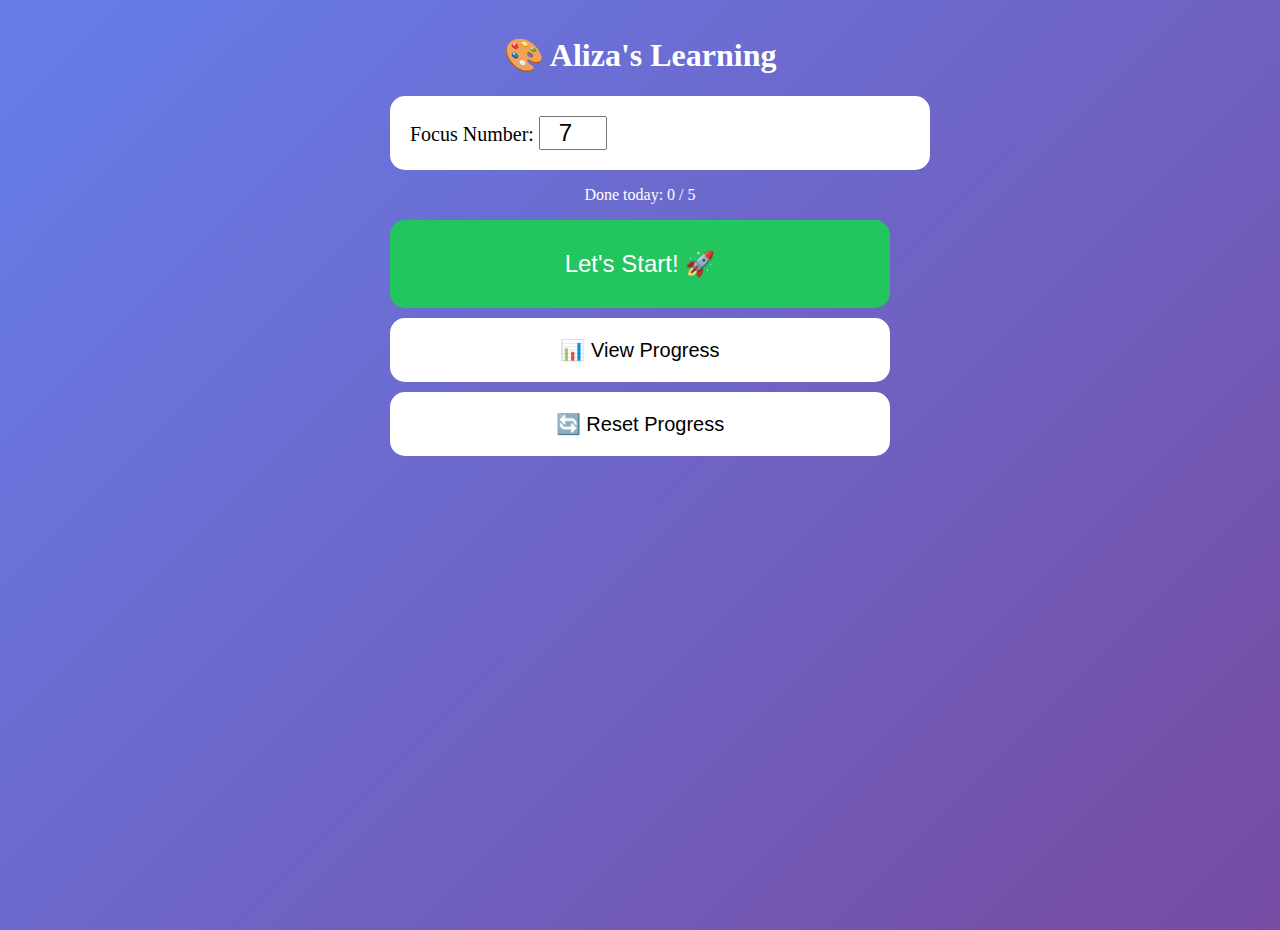
<file: learning_app.html>
<!DOCTYPE html>
<html>
<head>
    <meta charset="UTF-8">
    <meta name="viewport" content="width=device-width, initial-scale=1.0">
    <title>Aliza's Learning App</title>
    <style>
        body { font-family: Comic Sans MS, cursive; margin: 0; padding: 15px; background: linear-gradient(135deg, #667eea, #764ba2); min-height: 100vh; }
        .container { max-width: 500px; margin: 0 auto; }
        h1 { text-align: center; color: white; }
        .btn { display: block; width: 100%; padding: 20px; margin: 10px 0; font-size: 20px; border: none; border-radius: 15px; background: white; cursor: pointer; }
        .card { background: white; border-radius: 15px; padding: 20px; margin-top: 15px; }
        .title { font-size: 28px; color: #FF6B35; text-align: center; margin-bottom: 15px; text-shadow: 1px 0 0 black, -1px 0 0 black, 0 1px 0 black, 0 -1px 0 black; }
        .inst { text-align: center; color: #666; margin-bottom: 15px; }
        .problem { display: flex; align-items: center; justify-content: center; gap: 10px; padding: 15px; font-size: 32px; font-weight: bold; border-bottom: 1px solid #eee; }
        .problem.active { background: #fffbeb; border-radius: 10px; }
        .problem.solved { opacity: 0.5; }
        .answer-box { min-width: 50px; height: 50px; background: #f0f0f0; border: 3px solid #999; border-radius: 10px; display: flex; align-items: center; justify-content: center; }
        .keypad { display: grid; grid-template-columns: repeat(5, 1fr); gap: 8px; margin-top: 20px; }
        .key { height: 55px; font-size: 24px; font-weight: bold; border: none; border-radius: 10px; background: #4169E1; color: white; cursor: pointer; }
        .key.red { background: #ef4444; }
        .key.green { background: #22c55e; }
        .key.big { width: 70px; height: 70px; font-size: 32px; }
        .score { text-align: center; font-size: 24px; margin-top: 15px; }
        .back { background: #ff6b6b; color: white; padding: 10px 20px; border: none; border-radius: 10px; font-size: 18px; margin-bottom: 15px; cursor: pointer; }
        .celeb { text-align: center; font-size: 36px; color: #22c55e; margin-top: 20px; }
        .hidden { display: none; }
        .row { display: flex; align-items: center; justify-content: center; gap: 10px; padding: 10px; border-bottom: 1px solid #ddd; }
        .circle { width: 45px; height: 45px; border-radius: 50%; }
        .drop { width: 45px; height: 45px; border-radius: 50%; border: 3px dashed #999; }
        .drop.correct { border: 3px solid #22c55e; }
        .palette { display: flex; justify-content: center; gap: 15px; margin-top: 15px; }
        .pal { width: 55px; height: 55px; border-radius: 50%; cursor: pointer; }
        .prob { border: 2px solid black; padding: 15px; margin: 8px 0; border-radius: 10px; background: white; display: flex; justify-content: space-between; align-items: center; }
        .ansbox { display: inline-block; width: 50px; height: 50px; border: 3px solid #333; border-radius: 10px; background: #f0f0f0; text-align: center; line-height: 50px; font-size: 32px; font-weight: bold; cursor: pointer; }
        .overlay { display: none; position: fixed; top: 0; left: 0; width: 100%; height: 100%; background: rgba(0,0,0,0.5); z-index: 100; }
        .popup { display: none; position: fixed; bottom: 20px; left: 50%; transform: translateX(-50%); background: white; padding: 20px; border-radius: 15px; z-index: 101; }
        .bigword { font-size: 120px; font-weight: bold; text-align: center; padding: 40px; color: #333; background: white; border-radius: 20px; margin: 20px; font-family: 'Arial Rounded MT Bold', Arial, sans-serif; }
        .btn.green { background: #22c55e; color: white; }
        .trace-container { position: relative; height: 300px; background: white; border-radius: 15px; }
        .trace-letter { position: absolute; width: 100%; text-align: center; font-size: 250px; color: #ddd; line-height: 300px; pointer-events: none; font-family: 'Arial Rounded MT Bold', Arial, sans-serif; }
        .trace-canvas { position: absolute; top: 0; left: 0; width: 100%; height: 100%; border-radius: 15px; touch-action: none; }
        @keyframes shake { 0%, 100% { transform: translateX(0); } 25% { transform: translateX(-10px); } 75% { transform: translateX(10px); } }
    </style>
</head>
<body>
<div class="container" id="app"></div>
<script>
// ============ CONFIGURATION ============
const CONFIG = {
    focusNumber: parseInt(localStorage.getItem('focusNumber')) || 7,
    colors: {pink:'#FF1493', orange:'#FF6600', green:'#00CC66', blue:'#0099FF'},
    categories: {
        animals: ['🐱','🐶','🐰','🐻','🐸','🐷','🐮','🦁','🐯','🐨'],
        fruits: ['🍎','🍊','🍇','🍓','🍌','🍉','🍑','🍒','🥝','🍋'],
        vegetables: ['🥕','🥦','🌽','🥒','🍆','🥬','🧅','🧄','🥔','🍅'],
        vehicles: ['🚗','🚌','🚁','🚂','🚀','🚲','🛵','🚒','✈️','🚢'],
        electronics: ['📱','💻','🖥️','📺','🎮','⌚','📷','🎧','🖨️','💡'],
        furniture: ['🛋️','🪑','🛏️','🚪','🪞','🖼️','🧸','🛁','🚿','🪴'],
        shoes: ['👟','👠','👢','👡','🥾','👞','🩴','⛸️','🛼','🎿'],
        clothes: ['👕','👖','👗','👔','🧥','👙','🩳','🧦','🧣','👒'],
        food: ['🍕','🍔','🍦','🍩','🧁','🍪','🌮','🍟','🥤','🍿'],
        dessert: ['🍰','🎂','🧁','🍫','🍬','🍭','🍡','🥧','🍮','🍨'],
        sky: ['⭐','🌙','☀️','🌈','☁️','⚡','🌟','💫','🌤️','🌸'],
        school: ['✏️','📚','🖍️','📏','✂️','🎒','📝','🖊️','📐','🎨'],
        sports: ['⚽','🏀','🎾','🏈','⚾','🏐','🎱','🏓','🥊','🏋️'],
        weather: ['🌧️','❄️','🌪️','🌊','🔥','💨','🌡️','☔','⛄','🌻'],
        insects: ['🦋','🐝','🐞','🐛','🦗','🐜','🪲','🦟','🪳','🕷️'],
        ocean: ['🐟','🐠','🦈','🐙','🦑','🦀','🐚','🐳','🦭','🪸'],
        birds: ['🐦','🦅','🦆','🦉','🐧','🦜','🕊️','🦢','🦩','🐔'],
        flowers: ['🌸','🌷','🌹','🌺','🌻','💐','🌼','🪻','🪷','🌱'],
        tools: ['🔨','🪛','🔧','🪚','🛠️','⚙️','🔩','📎','🧲','🪜'],
        music: ['🎵','🎸','🎹','🥁','🎺','🎷','🎻','🪘','🎤','🎼'],
        kitchen: ['🍳','🥄','🍴','🔪','🥣','🫖','☕','🍶','🧂','🥡'],
        space: ['🚀','🛸','👽','🌍','🪐','☄️','🌕','👨‍🚀','🛰️','🔭'],
        farm: ['🐄','🐖','🐑','🐓','🐴','🦃','🥚','🌾','🚜','🐐'],
        faces: ['😀','😂','😍','😎','🥳','😴','🤔','😱','🤗','🥰'],
        hands: ['👍','👏','🙌','👋','✌️','🤞','👊','🤝','💪','🖐️']},
    twoLetterWords: ['IN','AT','ON','OF','SO','TO','GO','UP','ME','IT'],
    threeLetterWords: ['CAT','DOG','SUN','BIG','RED','RUN','SIT','HAT','PEN','CUP'],
    traceUppercase: ['A','B','C','D','E'],
    traceLowercase: ['a','b','c','d','e'],
    traceNumbers: ['1','2','3','4','5','6','7']
};

let currentAnswers = [];

// ============ HELPER FUNCTIONS ============
function generateAdditionProblems(target) {
    const problems = [];
    for (let a = 0; a <= target; a++) {
        problems.push([a, target - a, target]);
    }
    return problems;
}

function generateCountingProblems(maxNum) {
    const catNames = Object.keys(CONFIG.categories);
    const problems = [];
    for (let i = 0; i < 5; i++) {
        const cat = catNames[Math.floor(Math.random() * catNames.length)];
        const emoji = CONFIG.categories[cat][Math.floor(Math.random() * CONFIG.categories[cat].length)];
        const count = Math.floor(Math.random() * maxNum) + 1;
        problems.push([count, emoji.repeat(count)]);
    }
    return problems;
}


function generateMatchPairs(maxNum) {
    const catNames = Object.keys(CONFIG.categories);
    const pairs = [];
    for (let i = 1; i <= CONFIG.focusNumber && i <= 5; i++) {
        const cat = catNames[Math.floor(Math.random() * catNames.length)];
        const emoji = CONFIG.categories[cat][Math.floor(Math.random() * CONFIG.categories[cat].length)];
        pairs.push([i, emoji.repeat(i)]);
    }
    return pairs;
}


function generateMoreLessProblems(focusNum) {
    const problems = [];
    const catNames = Object.keys(CONFIG.categories);
    const cat = catNames[Math.floor(Math.random() * catNames.length)];
    const emoji = CONFIG.categories[cat][Math.floor(Math.random() * CONFIG.categories[cat].length)];

    const otherNums = [1, 2, 3, 4, 5].filter(n => n !== focusNum);
    otherNums.forEach(n => {
        const askMore = Math.random() > 0.5;
        const focusEmojis = emoji.repeat(focusNum);
        const otherEmojis = emoji.repeat(n);
        if (Math.random() > 0.5) {
            const ans = focusNum > n ? 'left' : 'right';
            problems.push([focusEmojis, otherEmojis, askMore ? 'MORE' : 'LESS', askMore ? ans : (ans === 'left' ? 'right' : 'left')]);
        } else {
            const ans = n > focusNum ? 'left' : 'right';
            problems.push([otherEmojis, focusEmojis, askMore ? 'MORE' : 'LESS', askMore ? ans : (ans === 'left' ? 'right' : 'left')]);
        }
    });
    return problems.sort(() => Math.random() - 0.5);
}

function generateColorPatterns() {
    const colorNames = Object.keys(CONFIG.colors);
    const patterns = [
        [[colorNames[0], colorNames[1], colorNames[0], colorNames[1], colorNames[0]], colorNames[1]],
        [[colorNames[2], colorNames[2], colorNames[3], colorNames[2], colorNames[2]], colorNames[3]],
        [[colorNames[0], colorNames[1], colorNames[2], colorNames[0], colorNames[1]], colorNames[2]],
        [[colorNames[1], colorNames[0], colorNames[0], colorNames[1], colorNames[0]], colorNames[0]]
    ];
    return patterns;
}

function setupCanvas(onSave) {
    const canvas = document.getElementById('canvas');
    const ctx = canvas.getContext('2d');
    canvas.width = canvas.offsetWidth;
    canvas.height = canvas.offsetHeight;
    ctx.strokeStyle = '#4169E1';
    ctx.lineWidth = 15;
    ctx.lineCap = 'round';
    let drawing = false;

    canvas.addEventListener('touchstart', e => { e.preventDefault(); drawing = true; ctx.beginPath(); const t = e.touches[0]; const r = canvas.getBoundingClientRect(); ctx.moveTo(t.clientX - r.left, t.clientY - r.top); });
    canvas.addEventListener('touchmove', e => { if (!drawing) return; const t = e.touches[0]; const r = canvas.getBoundingClientRect(); ctx.lineTo(t.clientX - r.left, t.clientY - r.top); ctx.stroke(); });
    canvas.addEventListener('touchend', () => { drawing = false; });
    canvas.addEventListener('mousedown', e => { drawing = true; ctx.beginPath(); const r = canvas.getBoundingClientRect(); ctx.moveTo(e.clientX - r.left, e.clientY - r.top); });
    canvas.addEventListener('mousemove', e => { if (!drawing) return; const r = canvas.getBoundingClientRect(); ctx.lineTo(e.clientX - r.left, e.clientY - r.top); ctx.stroke(); });
    canvas.addEventListener('mouseup', () => { drawing = false; });
}

function showFeedback(correct, callback) {
    const title = document.querySelector('.title');
    if (correct) {
        title.innerHTML = '⭐ Correct! ⭐';
        title.style.color = '#22c55e';
    } else {
        title.innerHTML = '❌ Try again next time!';
        title.style.color = '#ef4444';
        document.querySelector('.card').style.animation = 'shake 0.5s';
    }
    setTimeout(callback, correct ? 800 : 1000);
}

function speak(text) {
    return new Promise(resolve => {
        const utterance = new SpeechSynthesisUtterance(text);
        utterance.rate = 0.8;
        const voices = speechSynthesis.getVoices();
        const femaleVoice = voices.find(v => v.name.includes('Female') || v.name.includes('Samantha') || v.name.includes('Victoria') || v.name.includes('Karen'));
        if (femaleVoice) utterance.voice = femaleVoice;
        utterance.onend = resolve;
        speechSynthesis.speak(utterance);
    });
}

function completeWorksheet(type, score, total) {
    const today = getToday();
    const todayProgress = JSON.parse(localStorage.getItem('daily_'+today) || '[]');
    todayProgress.push({type: type, score: score+'/'+total, answers: currentAnswers, time: new Date().toISOString()});
    localStorage.setItem('daily_'+today, JSON.stringify(todayProgress));
    currentAnswers = [];

    const current = parseInt(localStorage.getItem('currentWorksheet') || '0');
    localStorage.setItem('currentWorksheet', String(current + 1));

    setTimeout(nextWorksheet, 1500);
}


// ============ MENU ============
function showMenu() {
    const today = getToday();
    const todayProgress = JSON.parse(localStorage.getItem('daily_'+today) || '[]');

    if (todayProgress.length >= 5) {
        document.getElementById('app').innerHTML = '<h1>🎨 Aliza\'s Learning</h1><div class="card"><div class="celebration">🌟 Amazing job today! 🌟<br><br>You finished all 5 worksheets!<br><br>🎉 Come back tomorrow! 🎉</div><button class="btn" onclick="showExport()">📊 View Progress</button></div>';
        speak('Amazing job today! Come back tomorrow!');
        return;
    }

    let html = '<h1>🎨 Aliza\'s Learning</h1>';
    html += '<div class="btn"><label>Focus Number: <input type="number" id="focusInput" value="'+CONFIG.focusNumber+'" min="1" max="20" style="width:60px;font-size:24px;text-align:center" onchange="updateFocus(this.value)"></label></div>';
    html += '<p style="color:white;text-align:center">Done today: '+todayProgress.length+' / 5</p>';
    html += '<button class="btn green" style="font-size:24px;padding:30px" onclick="startDaily()">Let\'s Start! 🚀</button>';
    html += '<button class="btn" onclick="showExport()">📊 View Progress</button>';
    html += '<button class="btn" onclick="resetProgress()">🔄 Reset Progress</button>';
    document.getElementById('app').innerHTML = html;
}

function getToday() {
    return new Date().toISOString().split('T')[0];
}

function startDaily() {
    const math = ['showAddition','showCounting','showMatchNumbers','showMoreLess','showBiggerSmaller','showWhatNext'];
    const english = ['showTwoLetter','showThreeLetter','showTraceABC','showTraceLower','showTraceNumbers'];
    const thinking = ['showColors','showDoesntBelong','showJora','showConnectDots'];

    const todayMix = [];
    // 2 math
    const shuffledMath = math.sort(() => Math.random() - 0.5);
    todayMix.push(shuffledMath[0], shuffledMath[1]);
    // 2 english
    const shuffledEng = english.sort(() => Math.random() - 0.5);
    todayMix.push(shuffledEng[0], shuffledEng[1]);
    // 1 thinking
    const shuffledThink = thinking.sort(() => Math.random() - 0.5);
    todayMix.push(shuffledThink[0]);

    // Shuffle the 5
    todayMix.sort(() => Math.random() - 0.5);

    localStorage.setItem('todayMix', JSON.stringify(todayMix));
    localStorage.setItem('currentWorksheet', '0');

    nextWorksheet();
}

function nextWorksheet() {
    const today = getToday();
    const todayProgress = JSON.parse(localStorage.getItem('daily_'+today) || '[]');
    const todayMix = JSON.parse(localStorage.getItem('todayMix') || '[]');
    const current = parseInt(localStorage.getItem('currentWorksheet') || '0');

    if (current >= 5 || current >= todayMix.length) {
        showMenu();
        return;
    }

    window[todayMix[current]]();
}

function updateFocus(n) {
    CONFIG.focusNumber = parseInt(n);
    localStorage.setItem('focusNumber', n);
}

function resetProgress() {
    if (confirm('Delete all progress?')) {
        localStorage.clear();
        location.reload();
    }
}

// ============ ADDITION ============
function showAddition() {
    const problems = generateAdditionProblems(CONFIG.focusNumber);
    let current = 0, score = 0;
    const solved = new Set();
    const answers = {};

    function render() {
        let html = '<button class="back" onclick="showMenu()">← Back</button><div class="card"><div class="title">Ways to Make '+CONFIG.focusNumber+'!</div>';
        problems.forEach(([a, b, ans], i) => {
            const cls = solved.has(i) ? 'problem solved' : (i === current ? 'problem active' : 'problem');
            html += '<div class="'+cls+'" onclick="setCurrent('+i+')"><span>'+a+'</span><span style="color:#FF6B35">+</span><span>'+b+'</span><span style="color:#FF6B35">=</span><span class="answer-box" id="ans'+i+'">'+(answers[i] || '?')+'</span><span>'+(solved.has(i)?'✅':'')+'</span></div>';
        });
        html += '</div><div class="keypad">';
        for (let n = 0; n <= 9; n++) html += '<button class="key" onclick="pressKey('+n+')">'+n+'</button>';
        html += '<button class="key red" onclick="clearKey()">✕</button><button class="key green" onclick="checkKey()">✓</button></div>';
        html += '<div class="score">⭐ '+score+' / '+problems.length+'</div>';
        document.getElementById('app').innerHTML = html;
    }

    window.setCurrent = (i) => { if (!solved.has(i)) { current = i; render(); } };
    window.pressKey = (n) => { if (!solved.has(current)) { answers[current] = n;
    document.getElementById('ans'+current).textContent = n; } };
    window.clearKey = () => { document.getElementById('ans'+current).textContent = '?'; };
    window.checkKey = () => {
        const ans = document.getElementById('ans'+current).textContent;
        if (ans === '?' || solved.has(current)) return;
        const correct = parseInt(ans) === problems[current][2];
        currentAnswers.push({q: problems[current][0]+'+'+problems[current][1], a: ans, correct: correct});
        showFeedback(correct, () => {
            if (correct) {
                solved.add(current);
                score++;
                if (score === problems.length) { completeWorksheet('Addition', score, problems.length); return; }
                else { for (let i = 0; i < problems.length; i++) if (!solved.has(i)) { current = i; break; } }
                render();
            } else {
                document.querySelector('.title').innerHTML = 'Ways to Make '+CONFIG.focusNumber+'!';
                document.querySelector('.title').style.color = '#FF6B35';
            }
        });
    };
    render();
}

// ============ COLOR PATTERNS ============
function showColors() {
    const patterns = generateColorPatterns();
    let score = 0, dragging = null;
    const solved = new Set();

    function render() {
        let html = '<button class="back" onclick="showMenu()">← Back</button><div class="card"><div class="title">Color Patterns!</div><div class="inst">Drag a color to the empty circle</div>';
        patterns.forEach(([seq, ans], i) => {
            html += '<div class="row">';
            seq.forEach(c => { html += '<div class="circle" style="background:'+CONFIG.colors[c]+'"></div>'; });
            const done = solved.has(i);
            html += '<div class="drop'+(done?' correct':'')+'" id="drop'+i+'" data-ans="'+ans+'" style="'+(done?'background:'+CONFIG.colors[ans]:'')+'"></div></div>';
        });
        html += '<div class="palette">';
        Object.entries(CONFIG.colors).forEach(([name, hex]) => {
            html += '<div class="pal" draggable="true" data-color="'+name+'" style="background:'+hex+'"></div>';
        });
        html += '</div><div class="score">⭐ '+score+' / '+patterns.length+'</div></div>';
        document.getElementById('app').innerHTML = html;
        setupColorDrag();
    }

    function setupColorDrag() {
        document.querySelectorAll('.pal').forEach(p => {
            p.addEventListener('touchstart', e => { dragging = p.dataset.color; p.style.opacity='0.5'; });
            p.addEventListener('touchend', e => {
                p.style.opacity='1';
                const touch = e.changedTouches[0];
                const el = document.elementFromPoint(touch.clientX, touch.clientY);
                if (el && el.classList.contains('drop')) handleDrop(el);
                dragging = null;
            });
            p.addEventListener('dragstart', e => { dragging = p.dataset.color; });
        });
        document.querySelectorAll('.drop').forEach(d => {
            d.addEventListener('dragover', e => e.preventDefault());
            d.addEventListener('drop', e => { e.preventDefault(); handleDrop(d); });
        });
    }

    function handleDrop(el) {
        const i = parseInt(el.id.replace('drop',''));
        if (solved.has(i) || !dragging) return;
        const correct = dragging === el.dataset.ans;
        currentAnswers.push({q: 'Pattern '+i, a: dragging, correct: correct});
        if (correct) { solved.add(i); score++; }
        showFeedback(correct, () => {
            if (score === patterns.length) { completeWorksheet('Color Patterns', score, patterns.length); }
            else { render(); }
        });
    }
    render();
}

// ============ COUNTING ============
function showCounting() {
    const problems = generateCountingProblems(CONFIG.focusNumber);
    let current = -1, score = 0;
    const solved = new Set();
    const answers = {};

    function render() {
        let html = '<button class="back" onclick="showMenu()">← Back</button><div class="card"><div class="title">Count Them!</div>';
        problems.forEach(([ans, emoji], i) => {
            const cls = solved.has(i) ? 'prob done' : 'prob';
            html += '<div class="'+cls+'"><span style="font-size:40px">'+emoji+'</span><span class="ansbox" id="ans'+i+'" onclick="openKeypad('+i+')">'+(answers[i] || '')+'</span>'+(solved.has(i)?'✅':'')+'</div>';
        });
        html += '</div><div class="score">⭐ '+score+' / '+problems.length+'</div>';
        html += '<div class="overlay" id="overlay" onclick="closeKeypad()"></div>';
        html += '<div class="popup" id="popup" onclick="event.stopPropagation()"><div class="keypad">';
        for (let n = 0; n <= 9; n++) html += '<button class="key big" onclick="submitAnswer('+n+')">'+n+'</button>';
        html += '</div></div>';
        document.getElementById('app').innerHTML = html;
    }

    window.openKeypad = (i) => { if (!solved.has(i)) { current = i; document.getElementById('overlay').style.display='block'; document.getElementById('popup').style.display='block'; } };
    window.closeKeypad = () => { document.getElementById('overlay').style.display='none'; document.getElementById('popup').style.display='none'; };
    window.submitAnswer = (n) => {
        if (current < 0) return;
        answers[current] = n;
        const correct = n === problems[current][0];
        currentAnswers.push({q: problems[current][1], a: n, correct: correct});
        closeKeypad();
        showFeedback(correct, () => {
            if (correct) { solved.add(current); score++; }
            current = -1;
            if (score === problems.length) { completeWorksheet('Counting', score, problems.length); return; }
            render();
        });
    };
    render();
}

// ============ MATCH NUMBERS ============
function showMatchNumbers() {
    const pairs = generateMatchPairs(CONFIG.focusNumber);
    let score = 0, selected = null;
    const solved = new Set();
    const nums = pairs.map(p => p[0]).sort(() => Math.random() - 0.5);

    function render() {
        let html = '<button class="back" onclick="showMenu()">← Back</button><div class="card"><div class="title">Match Numbers!</div><div class="inst">Tap a number, then tap the matching objects</div>';
        pairs.forEach(([n, emoji], i) => {
            const numCls = solved.has(nums[i]) ? 'opacity:0.3' : (selected === nums[i] ? 'background:#fffbeb;border:3px solid #FF6B35' : '');
            const emojiCls = solved.has(n) ? 'opacity:0.3' : '';
            html += '<div style="display:flex;gap:20px;align-items:center;margin:10px 0">';
            html += '<button style="padding:15px 30px;font-size:32px;border-radius:10px;min-width:80px;'+numCls+'" onclick="selectNum('+nums[i]+')">'+nums[i]+'</button>';
            html += '<div class="prob" style="flex:1;font-size:28px;text-align:right;padding-right:20px;margin-left:30px;'+emojiCls+'" onclick="selectEmoji('+n+')">'+emoji+'</div>';
            html += '</div>';
        });
        html += '<div class="score">⭐ '+score+' / '+pairs.length+'</div></div>';
        document.getElementById('app').innerHTML = html;
    }

    window.selectNum = (n) => { if (!solved.has(n)) { selected = n; render(); } };
    window.selectEmoji = (n) => {
        if (!selected || solved.has(n)) return;
        const correct = selected === n;
        currentAnswers.push({q: 'Match '+selected, a: n, correct: correct});
        showFeedback(correct, () => {
            if (correct) { solved.add(n); score++; }
            selected = null;
            if (score === pairs.length) { completeWorksheet('Match Numbers', score, pairs.length); return; }
            render();
        });
    };

    render();
}

// ============ MORE/LESS ============
function showMoreLess() {
    const questions = generateMoreLessProblems(CONFIG.focusNumber);
    let current = 0, score = 0;

    function render() {
        if (current >= questions.length) { completeWorksheet('More/Less', score, questions.length); return; }
        const [a, b, type, ans] = questions[current];
        let html = '<button class="back" onclick="showMenu()">← Back</button><div class="card"><div class="title">Which has '+type+'?</div>';
        html += '<div style="display:flex;justify-content:center;gap:20px;margin:30px 0">';
        html += '<div class="prob" style="font-size:32px;padding:20px;cursor:pointer" onclick="pickMore(\'left\')">'+a+'</div>';
        html += '<div class="prob" style="font-size:32px;padding:20px;cursor:pointer" onclick="pickMore(\'right\')">'+b+'</div>';
        html += '</div><div class="score">'+(current+1)+' / '+questions.length+'</div></div>';
        document.getElementById('app').innerHTML = html;
    }

    window.pickMore = (choice) => {
        const correct = choice === questions[current][3];
        const correctSide = questions[current][3];
        currentAnswers.push({q: questions[current][2]+': '+questions[current][0]+' vs '+questions[current][1], a: choice, correct: correct});
        const leftEl = document.querySelectorAll('.prob')[0];
        const rightEl = document.querySelectorAll('.prob')[1];

        if (correctSide === 'left') { leftEl.style.background = '#22c55e'; rightEl.style.background = '#ef4444'; }
        else { rightEl.style.background = '#22c55e'; leftEl.style.background = '#ef4444'; }

        showFeedback(correct, () => {
            if (correct) score++;
            current++;
            render();
        });
    };
    render();
}

// ============ 2-LETTER WORDS ============
function showTwoLetter() {
    const words = CONFIG.twoLetterWords.slice(0, CONFIG.focusNumber);
    let current = 0;

    function render() {
        let html = '<button class="back" onclick="showMenu()">← Back</button><div class="card"><div class="title">Read the Word!</div>';
        html += '<div class="bigword">'+words[current]+'</div>';
        html += '<button class="btn green" onclick="nextWord2()">Next →</button>';
        html += '<div class="score">'+(current+1)+' / '+words.length+'</div></div>';
        document.getElementById('app').innerHTML = html;
    }

    window.nextWord2 = () => { current++; if (current >= words.length) { completeWorksheet('2-Letter Words', words.length, words.length); return; } render(); };
    render();
}

// ============ 3-LETTER WORDS ============
function showThreeLetter() {
    const words = CONFIG.threeLetterWords.slice(0, CONFIG.focusNumber);
    let current = 0;

    function render() {
        let html = '<button class="back" onclick="showMenu()">← Back</button><div class="card"><div class="title">Read the Word!</div>';
        html += '<div class="bigword">'+words[current]+'</div>';
        html += '<button class="btn green" onclick="nextWord3()">Next →</button>';
        html += '<div class="score">'+(current+1)+' / '+words.length+'</div></div>';
        document.getElementById('app').innerHTML = html;
    }

    window.nextWord3 = () => { current++; if (current >= words.length) { completeWorksheet('3-Letter Words', words.length, words.length); return; } render(); };
    render();
}

// ============ TRACE ABC ============
function showTraceABC() {
    const letters = 'ABCDEFGHIJKLMNOPQRSTUVWXYZ'.slice(0, CONFIG.focusNumber).split('');
    let current = 0;
    const saved = {};

    function render() {
        let html = '<button class="back" onclick="showMenu()">← Back</button><div class="card"><div class="title">Trace the Letter!</div>';
        html += '<div class="trace-container"><div class="trace-letter">'+letters[current]+'</div><canvas id="canvas" class="trace-canvas"></canvas></div>';
        html += '<div style="display:flex;justify-content:space-between;margin-top:15px"><button class="key red" onclick="clearCanvas()">Clear</button><button class="key" onclick="prevTrace()">← Prev</button><span class="score">'+(current+1)+' / '+letters.length+'</span><button class="key green" onclick="nextTrace()">Next →</button></div></div>';
        document.getElementById('app').innerHTML = html;
        setupCanvas();
        if (saved[current]) { const img = new Image(); img.onload = () => { document.getElementById('canvas').getContext('2d').drawImage(img,0,0); }; img.src = saved[current]; }
    }

    function saveCanvas() { saved[current] = document.getElementById('canvas').toDataURL(); }
    window.clearCanvas = () => { const c = document.getElementById('canvas'); c.getContext('2d').clearRect(0, 0, c.width, c.height); };
    window.prevTrace = () => { if (current > 0) { saveCanvas(); current--; render(); } };
    window.nextTrace = () => { saveCanvas(); current++; if (current >= letters.length) { completeWorksheet('Trace ABC', letters.length, letters.length); return; } render(); };
    render();
}

// ============ TRACE LOWERCASE ============
function showTraceLower() {
    const letters = 'abcdefghijklmnopqrstuvwxyz'.slice(0, CONFIG.focusNumber).split('');
    let current = 0;
    const saved = {};

    function render() {
        let html = '<button class="back" onclick="showMenu()">← Back</button><div class="card"><div class="title">Trace the Letter!</div>';
        html += '<div class="trace-container"><div class="trace-letter">'+letters[current]+'</div><canvas id="canvas" class="trace-canvas"></canvas></div>';
        html += '<div style="display:flex;justify-content:space-between;margin-top:15px"><button class="key red" onclick="clearCanvas()">Clear</button><button class="key" onclick="prevLow()">← Prev</button><span class="score">'+(current+1)+' / '+letters.length+'</span><button class="key green" onclick="nextLow()">Next →</button></div></div>';
        document.getElementById('app').innerHTML = html;
        setupCanvas();
        if (saved[current]) { const img = new Image(); img.onload = () => { document.getElementById('canvas').getContext('2d').drawImage(img,0,0); }; img.src = saved[current]; }
    }

    function saveCanvas() { saved[current] = document.getElementById('canvas').toDataURL(); }
    window.clearCanvas = () => { const c = document.getElementById('canvas'); c.getContext('2d').clearRect(0, 0, c.width, c.height); };
    window.prevLow = () => { if (current > 0) { saveCanvas(); current--; if (current >= letters.length) { completeWorksheet('Trace abc', letters.length, letters.length); return; } render(); } };
    window.nextLow = () => { saveCanvas(); current++; if (current >= letters.length) { completeWorksheet('Trace abc', letters.length, letters.length); return; } render(); };
    render();
}

// ============ TRACE NUMBERS ============
function showTraceNumbers() {
    const numbers = [];
    for (let i = 1; i <= CONFIG.focusNumber; i++) numbers.push(String(i));
    let current = 0;
    const saved = {};

    function render() {
        let html = '<button class="back" onclick="showMenu()">← Back</button><div class="card"><div class="title">Trace the Number!</div>';
        html += '<div class="trace-container"><div class="trace-letter">'+numbers[current]+'</div><canvas id="canvas" class="trace-canvas"></canvas></div>';
        html += '<div style="display:flex;justify-content:space-between;margin-top:15px"><button class="key red" onclick="clearCanvas()">Clear</button><button class="key" onclick="prevNum()">← Prev</button><span class="score">'+(current+1)+' / '+numbers.length+'</span><button class="key green" onclick="nextNum()">Next →</button></div></div>';
        document.getElementById('app').innerHTML = html;
        setupCanvas();
        if (saved[current]) { const img = new Image(); img.onload = () => { document.getElementById('canvas').getContext('2d').drawImage(img,0,0); }; img.src = saved[current]; }
    }

    function saveCanvas() { saved[current] = document.getElementById('canvas').toDataURL(); }
    window.clearCanvas = () => { const c = document.getElementById('canvas'); c.getContext('2d').clearRect(0, 0, c.width, c.height); };
    window.prevNum = () => { if (current > 0) { saveCanvas(); current--; render(); } };
    window.nextNum = () => { saveCanvas(); current++; if (current >= numbers.length) { completeWorksheet('Trace Numbers', numbers.length, numbers.length); return; } render(); };
    render();
}

// ============ Bigger/Smaller ============
function showBiggerSmaller() {
    const focus = CONFIG.focusNumber;
    const problems = [];
    for (let i = 0; i < 5; i++) {
        let other;
        do { other = Math.floor(Math.random() * focus) + 1; } while (other === focus);
        const askBigger = Math.random() > 0.5;
        problems.push([focus, other, askBigger ? 'BIGGER' : 'SMALLER']);
    }
    problems.sort(() => Math.random() - 0.5);
    let current = 0, score = 0;

    function render() {
        if (current >= problems.length) { completeWorksheet('More/Less', score, problems.length); return; }
        const [a, b, type] = problems[current];
        const swapped = Math.random() > 0.5;
        const left = swapped ? b : a;
        const right = swapped ? a : b;
        let html = '<button class="back" onclick="showMenu()">← Back</button><div class="card"><div class="title">Which is '+type+'?</div>';
        html += '<div style="display:flex;justify-content:center;gap:30px;margin:30px 0">';
        html += '<button style="padding:30px 50px;font-size:48px;border-radius:15px;background:#4169E1;color:white;border:none" onclick="pickSize(\'left\','+left+','+right+',\''+type+'\')">'+left+'</button>';
        html += '<button style="padding:30px 50px;font-size:48px;border-radius:15px;background:#FF6B35;color:white;border:none" onclick="pickSize(\'right\','+left+','+right+',\''+type+'\')">'+right+'</button>';
        html += '</div><div class="score">'+(current+1)+' / '+problems.length+'</div></div>';
        document.getElementById('app').innerHTML = html;
    }

    window.pickSize = (choice, left, right, type) => {
        const correct = type === 'BIGGER' ? (choice === 'left' ? left > right : right > left) : (choice === 'left' ? left < right : right < left);
        currentAnswers.push({q: type+': '+left+' vs '+right, a: choice, correct: correct});
        showFeedback(correct, () => { if(correct) score++; current++; render(); });
    };
    render();
}

// ============  What Comes Next ============
function showWhatNext() {
    const focus = CONFIG.focusNumber;
    const problems = [
        [[1,2,3,4], 5],
        [[2,4,6,8], 10],
        [['A','B','C','D'], 'E'],
        [[focus-4,focus-3,focus-2,focus-1], focus],
        [[focus,focus-1,focus-2,focus-3], focus-4]
    ];
    let current = 0, score = 0;

    function render() {
        if (current >= problems.length) { completeWorksheet('Bigger/Smaller', score, problems.length); return; }
        const [seq, ans] = problems[current];
        const options = [ans, ans+1, ans-1, ans+2].filter(x => x !== ans).slice(0,3).concat(ans).sort(() => Math.random()-0.5);
        let html = '<button class="back" onclick="showMenu()">← Back</button><div class="card"><div class="title">What Comes Next?</div>';
        html += '<div class="prob" style="justify-content:center;font-size:32px;gap:10px">'+seq.join(' → ')+' → <span style="color:#FF6B35;font-weight:bold">?</span></div>';
        html += '<div style="display:grid;grid-template-columns:1fr 1fr;gap:10px;margin-top:15px">';
        options.forEach(o => html += '<div class="prob" style="justify-content:center;font-size:32px;cursor:pointer" onclick="pickNext(\''+o+'\')">'+o+'</div>');
        html += '</div><div class="score">'+(current+1)+' / '+problems.length+'</div></div>';
        document.getElementById('app').innerHTML = html;
    }

    window.pickNext = (choice) => {
        const correct = String(choice) === String(problems[current][1]);
        currentAnswers.push({q: problems[current][0].join('→')+'→?', a: choice, correct: correct});
        const boxes = document.querySelectorAll('.card .prob');
        boxes.forEach(b => {
            if (b.textContent == problems[current][1]) b.style.background = '#22c55e';
            else if (b.textContent == choice && !correct) b.style.background = '#ef4444';
        });
        showFeedback(correct, () => { if (correct) score++; current++; render(); });
    };
    render();
}

// ============  Which Doesn't Belong ============
function showDoesntBelong() {
    const catNames = Object.keys(CONFIG.categories);
    const problems = [];
    for (let i = 0; i < 5; i++) {
        const cat1 = catNames[Math.floor(Math.random() * catNames.length)];
        let cat2;
        do { cat2 = catNames[Math.floor(Math.random() * catNames.length)]; } while (cat2 === cat1);
        const items1 = CONFIG.categories[cat1].sort(() => Math.random() - 0.5).slice(0, 3);
        const oddOne = CONFIG.categories[cat2][Math.floor(Math.random() * CONFIG.categories[cat2].length)];
        problems.push([[...items1, oddOne], oddOne, cat1]);
    }
    let current = 0, score = 0;

    function render() {
        if (current >= problems.length) { completeWorksheet('What Comes Next', score, problems.length); return; }
        const [items, ans, category] = problems[current];
        const shuffled = [...items].sort(() => Math.random() - 0.5);
        let html = '<button class="back" onclick="showMenu()">← Back</button><div class="card"><div class="title">Which Doesn\'t Belong?</div>';
        html += '<div style="display:grid;grid-template-columns:1fr 1fr;gap:15px;margin:20px 0">';
        shuffled.forEach(item => html += '<div class="prob" style="justify-content:center;font-size:48px;padding:25px;cursor:pointer" onclick="pickOdd(\''+item+'\')">'+item+'</div>');
        html += '</div><div class="score">'+(current+1)+' / '+problems.length+'</div></div>';
        document.getElementById('app').innerHTML = html;
    }

    window.pickOdd = async (choice) => {
        const [items, ans, category] = problems[current];
        const correct = choice === ans;
        currentAnswers.push({q: 'Odd one out', a: choice, correct: correct});
        const wrongCat = Object.keys(CONFIG.categories).find(cat => CONFIG.categories[cat].includes(ans));
        const explanation = ans + ' is ' + wrongCat.toUpperCase() + ', not ' + category.toUpperCase();

        const boxes = document.querySelectorAll('.card .prob');
        boxes.forEach(b => {
            if (b.textContent === ans) b.style.background = '#22c55e';
            else if (b.textContent === choice && !correct) b.style.background = '#ef4444';
        });

        document.querySelector('.title').innerHTML = explanation;
        await speak(explanation);

        showFeedback(correct, () => { if (correct) score++; current++; render(); });
    };

    render();
}

// ============  Connect Dots ============
function showConnectDots() {
    const shapes = [
        {name:'Star', dots:[[150,30],[180,100],[250,100],[195,145],[215,220],[150,175],[85,220],[105,145],[50,100],[120,100]], emoji:'⭐'},
        {name:'House', dots:[[100,200],[100,100],[150,50],[200,100],[200,200],[150,200],[150,150],[120,150],[120,200]], emoji:'🏠'},
        {name:'Heart', dots:[[150,180],[100,130],[80,90],[100,60],[130,60],[150,90],[170,60],[200,60],[220,90],[200,130]], emoji:'❤️'}
    ];
    const shape = shapes[Math.floor(Math.random() * shapes.length)];
    let current = 0;
    const connected = [];

    function render() {
        let html = '<button class="back" onclick="showMenu()">← Back</button><div class="card"><div class="title">Connect the Dots!</div>';
        html += '<canvas id="dotCanvas" width="300" height="250" style="background:white;border-radius:10px;display:block;margin:0 auto"></canvas>';
        html += '<div class="score">Tap '+((current < shape.dots.length) ? (current+1) : 'Done!')+' / '+shape.dots.length+'</div></div>';
        document.getElementById('app').innerHTML = html;
        drawCanvas();
    }

    function drawCanvas() {
        const canvas = document.getElementById('dotCanvas');
        const ctx = canvas.getContext('2d');
        ctx.clearRect(0,0,300,250);

        // Draw connected lines
        ctx.strokeStyle = '#4169E1';
        ctx.lineWidth = 3;
        for (let i = 1; i < connected.length; i++) {
            ctx.beginPath();
            ctx.moveTo(shape.dots[connected[i-1]][0], shape.dots[connected[i-1]][1]);
            ctx.lineTo(shape.dots[connected[i]][0], shape.dots[connected[i]][1]);
            ctx.stroke();
        }

        // Draw dots
        shape.dots.forEach(([x,y], i) => {
            ctx.beginPath();
            ctx.arc(x, y, 15, 0, Math.PI * 2);
            ctx.fillStyle = connected.includes(i) ? '#22c55e' : '#4169E1';
            ctx.fill();
            ctx.fillStyle = 'white';
            ctx.font = 'bold 12px Arial';
            ctx.textAlign = 'center';
            ctx.textBaseline = 'middle';
            ctx.fillText(i+1, x, y);
        });

        // Done?
        if (current >= shape.dots.length) {
            ctx.font = 'bold 48px Arial';
            ctx.fillStyle = '#22c55e';
            ctx.fillText(shape.emoji, 150, 125);
            completeWorksheet('Connect Dots', shape.dots.length, shape.dots.length);
            return;
        }


        canvas.onclick = (e) => {
            const rect = canvas.getBoundingClientRect();
            const x = e.clientX - rect.left;
            const y = e.clientY - rect.top;
            const [dotX, dotY] = shape.dots[current];
            if (Math.abs(x - dotX) < 20 && Math.abs(y - dotY) < 20) {
                connected.push(current);
                current++;
                render();
            }
        };
    }
    render();
}

// ============Memory game — cards face down, flip to find matches============

function showJora() {
    const catNames = Object.keys(CONFIG.categories);
    const cat = catNames[Math.floor(Math.random() * catNames.length)];
    const emojis = CONFIG.categories[cat].sort(() => Math.random() - 0.5).slice(0, 4);
    const cards = [...emojis, ...emojis].sort(() => Math.random() - 0.5);
    let flipped = [], matched = [], score = 0;

    function render() {
        if (matched.length === cards.length) { completeWorksheet('Find Jora', score, 4); return; }
        let html = '<button class="back" onclick="showMenu()">← Back</button><div class="card"><div class="title">Find the Jora!</div>';
        html += '<div style="display:grid;grid-template-columns:repeat(4,1fr);gap:10px;margin:20px 0">';
        cards.forEach((emoji, i) => {
            const isFlipped = flipped.includes(i) || matched.includes(i);
            html += '<div class="prob" style="justify-content:center;font-size:32px;padding:20px;cursor:pointer;min-height:60px" onclick="flipCard('+i+')">'+(isFlipped ? emoji : '❓')+'</div>';
        });
        html += '</div><div class="score">Pairs: '+score+' / 4</div></div>';
        document.getElementById('app').innerHTML = html;
    }

    window.flipCard = (i) => {
        if (flipped.length >= 2 || flipped.includes(i) || matched.includes(i)) return;
        flipped.push(i);
        render();
        if (flipped.length === 2) {
            setTimeout(() => {
                if (cards[flipped[0]] === cards[flipped[1]]) {
                    matched.push(flipped[0], flipped[1]);
                    score++;
                    speak('Jora!');
                    currentAnswers.push({q: 'Found pair', a: cards[flipped[0]], correct: true});
                }

                flipped = [];
                render();
            }, 800);
        }
    };
    render();
}

// ============ Show Progress ============
function showExport() {
    const allProgress = {};
    for (let i = 0; i < localStorage.length; i++) {
        const key = localStorage.key(i);
        if (key.startsWith('daily_')) {
            allProgress[key.replace('daily_', '')] = JSON.parse(localStorage.getItem(key));
        }
    }
    let html = '<button class="back" onclick="showMenu()">← Back</button><div class="card"><div class="title">📊 Progress</div>';
    html += '<div style="background:#333;color:#0f0;padding:15px;border-radius:10px;font-family:monospace;font-size:12px;max-height:300px;overflow:auto;white-space:pre-wrap">'+JSON.stringify(allProgress, null, 2)+'</div>';
    html += '<button class="btn green" onclick="copyProgress()">📋 Copy to Clipboard</button></div>';
    document.getElementById('app').innerHTML = html;

    window.copyProgress = () => {
        navigator.clipboard.writeText(JSON.stringify(allProgress)).then(() => alert('Copied!'));
    };
}



// Start the app
showMenu();
</script>
</body>
</html>
</file>
